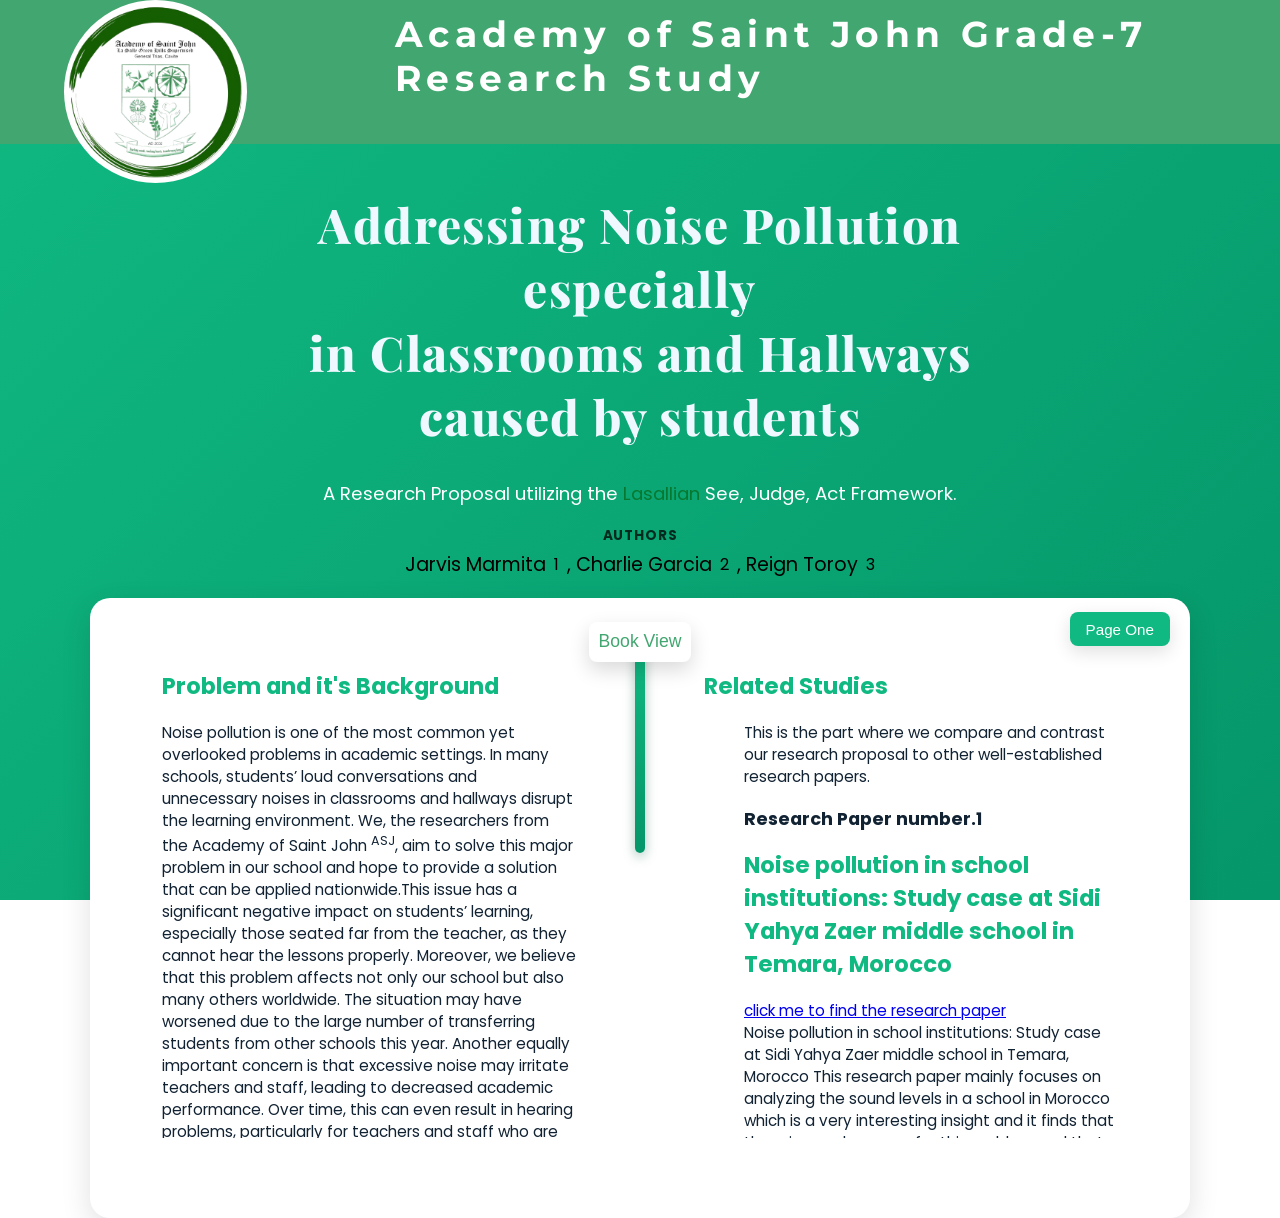
<file: index.html>
<!DOCTYPE html>
<html lang="en">
<head>
    <meta charset="UTF-8">
    <meta name="viewport" content="width=device-width, initial-scale=1.0">
    <title>research</title>
    <link rel="stylesheet" href="research.css"> <!-- Link to your CSS file -->
        <!-- MONTSERRAT FONT-->
        <link rel="preconnect" href="https://fonts.googleapis.com">
    <link rel="preconnect" href="https://fonts.gstatic.com" crossorigin>
    <link href="https://fonts.googleapis.com/css2?family=Montserrat:ital,wght@0,519;1,519&display=swap" rel="stylesheet">
        <!-- MONTSERRAT FONT-->
            <!--  POPPINS FONT -->
            <link rel="preconnect" href="https://fonts.googleapis.com">
        <link rel="preconnect" href="https://fonts.gstatic.com" crossorigin>
        <link href="https://fonts.googleapis.com/css2?family=Poppins:ital,wght@0,100;0,200;0,300;0,400;0,500;0,600;0,700;0,800;0,900;1,100;1,200;1,300;1,400;1,500;1,600;1,700;1,800;1,900&display=swap" rel="stylesheet">
            <!--  POPPINS FONT -->
                <!-- PLAY FAIR DISPLAY FONT -->
                <link rel="preconnect" href="https://fonts.googleapis.com">
            <link rel="preconnect" href="https://fonts.gstatic.com" crossorigin>
            <link href="https://fonts.googleapis.com/css2?family=Playfair+Display:ital,wght@0,400..900;1,400..900&display=swap" rel="stylesheet">
                <!-- PLAY FAIR DISPLAY FONT -->
</head>
<body>
    <div class="banner-color">
        <div class="logo-circle">
            <img src="ASJ-logo-removebg-preview.png" alt="ASJ logo" class="banner-logo">
        </div>
        <h1 class="banner-title">Academy of Saint John Grade-7<br> Research Study</h1>
    </div>

    <h1 class="Research-name">
        <!-- -.-. .... . -.-. -.- / - .... . / .-- . -... ... .. - . ... / .-.. .. -. -.- . -.. / .. -. / -- -.-- / .-. . ... . .- .-. -.-. .... .-.-.- -->
        Addressing Noise Pollution <br>
        especially <br>
        in Classrooms and Hallways <br>
        caused by students
    </h1>

    <p class="Research-info">
        A Research Proposal utilizing the
        <span class="Lassalian-word">Lasallian</span> See, Judge, Act Framework.
    </p> 
    <!-- Go To  -->

    <p class="authors--first">
        <span class="authors--second">Authors</span>
        <span class="authors-names">Jarvis Marmita <sup>1</sup>, Charlie Garcia<sup>2</sup>, Reign Toroy<sup>3</sup></span>
    </p>

        <div class="square-border">
        <!-- primary book view button (keeps original) -->
        <button class="Book-view" type="button">Book View</button>

        <!-- Page toggle button: matches research.js (id="btnpage") and calls toggleDiv() -->
        <!-- Place this inside .square-border so it can be positioned with your existing CSS -->
        <button id="btnpage" class="page-toggle" type="button" onclick="toggleDiv()" aria-pressed="false">
            Page One
        </button>

        <!-- book viewer: two-page spread + custom center scrollbar -->
        <div class="book-pages" aria-label="Book viewer">
            <div class="inner-scroll" id="bookScroll">
                <!--Page One-->
                <div id="p1left" class="page-column left">
                    <article class="page">
                        <h2>Problem and it's Background</h2>
                        <p> Noise pollution is one of the most common yet overlooked problems in academic settings. 
                            In many schools, students’ loud conversations and unnecessary noises in classrooms and hallways disrupt the 
                            learning environment. We, the researchers from the Academy of Saint John <sup>ASJ</sup>, aim to solve this major 
                            problem in our school and hope to provide a solution that can be applied nationwide.This issue has a significant 
                            negative impact on students’ learning, especially those seated far from the teacher, as they cannot hear the lessons 
                            properly. Moreover, we believe that this problem affects not only our school but also many others worldwide. The 
                            situation may have worsened due to the large number of transferring students from other schools this year. Another 
                            equally important concern is that excessive noise may irritate teachers and staff, leading to decreased academic performance. 
                            Over time, this can even result in hearing problems, particularly for teachers and staff who are exposed daily. Lastly, this 
                            problem can cause communication difficulties in classrooms and hallways, making effective interaction challenging.
                            </p>
                        <h3>Negative Effects</h3>
                        <ol>
                            <li>Reduces students’ concentration and focus.</li>
                            <li>Causes stress and fatigue among teachers and learners.</li>
                            <li>Lowers overall academic performance and productivity.</li>
                            <li>May harm hearing health and emotional well-being over time.</li>
                        </ol>
                        <h3>Goal: </h3>
                        <p>
                        To promote a peaceful, productive, and focused learning environment that supports academic success and well-being.</p>
                    </article>
                </div>

                <div id="p1right" class="page-column right">
                    <article class="page">
                        <h2>Related Studies</h2>
                        <ol>
                            <p>This is the part where we compare and contrast our research proposal to other well-established research papers.
                            </p>
                            <h3>Research Paper number.1 </h3>
                            <h2> Noise pollution in school institutions: Study case at Sidi Yahya Zaer middle school in Temara, Morocco</h2>
                            <p> <a href="https://www.sciencedirect.com/science/article/pii/S2590291124000743"> click me to find the research paper</a><br>
                                Noise pollution in school institutions: Study case at Sidi Yahya Zaer middle school in Temara, Morocco
                                This research paper mainly focuses on analyzing the sound levels in a school in Morocco which is a very 
                                interesting insight and it finds that there is a real concern for this problem and that there should be countermeasures for it.
                            </p>
                            
                            <h3>Research Paper number.2 </h3>
                            <h2> An evaluation of primary school students' views about noise levels in school</h2>
                            <p> <a href="https://iejee.com/index.php/IEJEE/article/view/281?"> click me to find the research paper</a><br>
                                An evaluation of primary school students' views about noise levels in school.
                                This research paper focuses more on what primary or elementary students think 
                                about the noise level in their class, with researchers testing with one public school 
                                and one private school. After the study, they found that most students think that 
                                the noise levels in their class are too high especially during break times. Lastly, 
                                they also agreed that the noise does negatively affect their academic performance
                            </p>
                            <h3>Overall Findings </h3>
                            <ol>
                                <li>Most studies agree that noise negatively affects learning.</li>
                                <li>There should be countermeasures to the noise.</li>
                                <li> The main cause of the noise is the students.</li>
                            </ol>
                        </ol>
                    </article>
                </div>
                <!--Page Two-->
                <div id="p2left" class="page-column left">
                    <article class="page">
                            <h2>Purpose of Research</h2>
                            <p>
                            The purpose of our research proposal is to mitigate, or even fully eliminate, the noise pollution caused by students,
                            especially in classrooms and hallways. Our group believes that this issue should not be ignored, as noise greatly affects
                            the quality of education and the overall learning environment. Therefore, we have brought it upon ourselves to do something about it.
                            Many students, even those in private schools, receive subpar education due to the noise pollution caused by the students, and not much is being done.
                            We also believe that this solution can be applicable to all schools nationwide with proper maintenance.
                            </p>

                    </article>
                </div>
                <div id="p2right" class="page-column right">
                    <article class="page">
                        <h2>Proposed Methods and Solutions</h2>
                            <p>
                            Method and Flow: This research proposal will use surveys for all students, teachers, staff, 
                            and other employees involved, such as security guards or academic coordinators.
                            </p>

                            <h2>Questions to be Answered</h2>

                            <h3>1. What data to gather?</h3>
                            <p>
                            What the respondents think the causes of noise pollution are 
                            from students and what they think can be possible solutions to it.
                            </p>

                            <h3>2. How?</h3>
                            <p>
                            We would hand out a survey for all students and 
                            employees of the school to answer.
                            </p>

                            <h3>3. How would we maintain proper research ethics?</h3>
                            <p>
                            We would follow all of the research ethics in this research 
                            proposal by constantly checking if we have broken any.
                            </p>

                            <h3>4. How would you analyze the data?</h3>
                            <p>
                            We would analyze the data by tallying all of the surveys and counting 
                            which causes of noise pollution have been repeated, then listing them 
                            from greatest to lowest, giving priority to the highest.And taking proper 
                            action accordingly.
                            </p>

                    </article>
                </div>
            </div>

            <!-- Custom centered scrollbar overlay -->
            <div class="scrollbar-track" id="scrollTrack" aria-hidden="true">
                <div class="scrollbar-thumb" id="scrollThumb" role="slider" aria-orientation="vertical" aria-valuemin="0" aria-valuemax="100"></div>
            </div>
        </div>
    </div>

    <script src="research.js"></script>
</body>
</html>
</file>
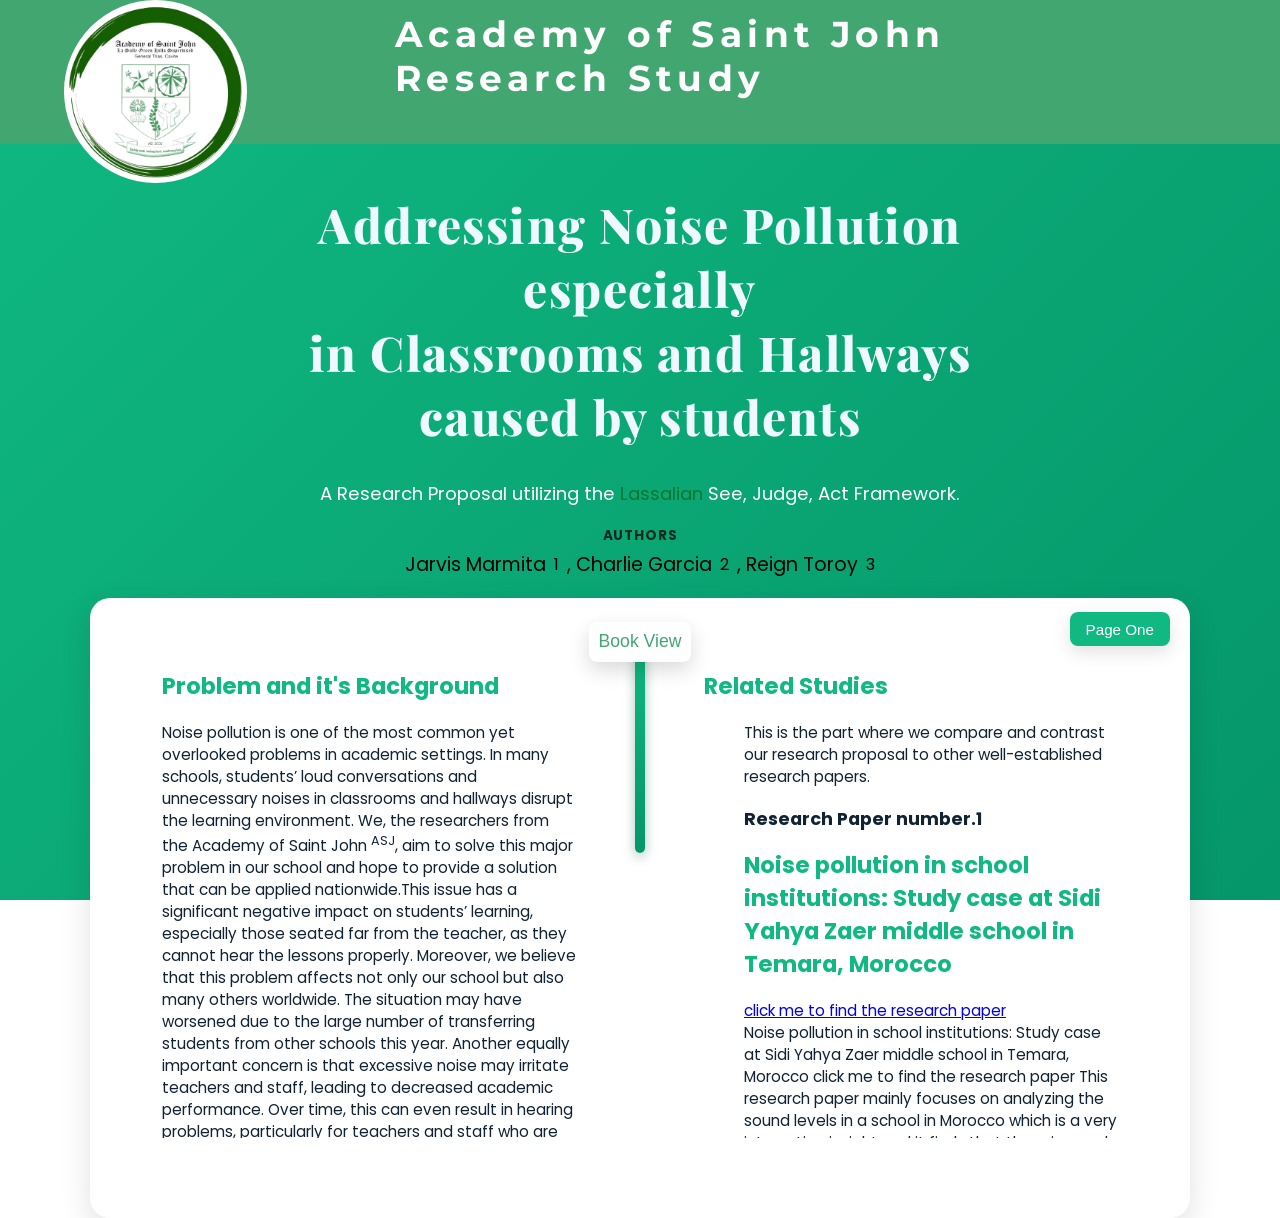
<file: research.html>
<!DOCTYPE html>
<html lang="en">
<head>
    <meta charset="UTF-8">
    <meta name="viewport" content="width=device-width, initial-scale=1.0">
    <title>research</title>
    <link rel="stylesheet" href="research.css"> <!-- Link to your CSS file -->
        <!-- MONTSERRAT FONT-->
        <link rel="preconnect" href="https://fonts.googleapis.com">
    <link rel="preconnect" href="https://fonts.gstatic.com" crossorigin>
    <link href="https://fonts.googleapis.com/css2?family=Montserrat:ital,wght@0,519;1,519&display=swap" rel="stylesheet">
        <!-- MONTSERRAT FONT-->
            <!--  POPPINS FONT -->
            <link rel="preconnect" href="https://fonts.googleapis.com">
        <link rel="preconnect" href="https://fonts.gstatic.com" crossorigin>
        <link href="https://fonts.googleapis.com/css2?family=Poppins:ital,wght@0,100;0,200;0,300;0,400;0,500;0,600;0,700;0,800;0,900;1,100;1,200;1,300;1,400;1,500;1,600;1,700;1,800;1,900&display=swap" rel="stylesheet">
            <!--  POPPINS FONT -->
                <!-- PLAY FAIR DISPLAY FONT -->
                <link rel="preconnect" href="https://fonts.googleapis.com">
            <link rel="preconnect" href="https://fonts.gstatic.com" crossorigin>
            <link href="https://fonts.googleapis.com/css2?family=Playfair+Display:ital,wght@0,400..900;1,400..900&display=swap" rel="stylesheet">
                <!-- PLAY FAIR DISPLAY FONT -->
</head>
<body>
    <div class="banner-color">
        <div class="logo-circle">
            <img src="ASJ-logo-removebg-preview.png" alt="ASJ logo" class="banner-logo">
        </div>
        <h1 class="banner-title">Academy of Saint John<br> Research Study</h1>
    </div>

    <h1 class="Research-name">
        Addressing Noise Pollution <br>
        especially <br>
        in Classrooms and Hallways <br>
        caused by students
    </h1>

    <p class="Research-info">
        A Research Proposal utilizing the
        <span class="Lassalian-word">Lassalian</span> See, Judge, Act Framework.
    </p>

    <p class="authors--first">
        <span class="authors--second">Authors</span>
        <span class="authors-names">Jarvis Marmita <sup>1</sup>, Charlie Garcia<sup>2</sup>, Reign Toroy<sup>3</sup></span>
    </p>

        <div class="square-border">
        <!-- primary book view button (keeps original) -->
        <button class="Book-view" type="button">Book View</button>

        <!-- Page toggle button: matches research.js (id="btnpage") and calls toggleDiv() -->
        <!-- Place this inside .square-border so it can be positioned with your existing CSS -->
        <button id="btnpage" class="page-toggle" type="button" onclick="toggleDiv()" aria-pressed="false">
            Page One
        </button>

        <!-- book viewer: two-page spread + custom center scrollbar -->
        <div class="book-pages" aria-label="Book viewer">
            <div class="inner-scroll" id="bookScroll">
                <!--Page One-->
                <div id="p1left" class="page-column left">
                    <article class="page">
                        <h2>Problem and it's Background</h2>
                        <p> Noise pollution is one of the most common yet overlooked problems in academic settings. 
                            In many schools, students’ loud conversations and unnecessary noises in classrooms and hallways disrupt the 
                            learning environment. We, the researchers from the Academy of Saint John <sup>ASJ</sup>, aim to solve this major 
                            problem in our school and hope to provide a solution that can be applied nationwide.This issue has a significant 
                            negative impact on students’ learning, especially those seated far from the teacher, as they cannot hear the lessons 
                            properly. Moreover, we believe that this problem affects not only our school but also many others worldwide. The 
                            situation may have worsened due to the large number of transferring students from other schools this year. Another 
                            equally important concern is that excessive noise may irritate teachers and staff, leading to decreased academic performance. 
                            Over time, this can even result in hearing problems, particularly for teachers and staff who are exposed daily. Lastly, this 
                            problem can cause communication difficulties in classrooms and hallways, making effective interaction challenging.
                            </p>
                        <h3>Negative Effects</h3>
                        <ol>
                            <li>Reduces students’ concentration and focus.</li>
                            <li>Causes stress and fatigue among teachers and learners.</li>
                            <li>Lowers overall academic performance and productivity.</li>
                            <li>May harm hearing health and emotional well-being over time.</li>
                        </ol>
                        <h3>Goal: </h3>
                        <p>
                        To promote a peaceful, productive, and focused learning environment that supports academic success and well-being.</p>
                    </article>
                </div>

                <div id="p1right" class="page-column right">
                    <article class="page">
                        <h2>Related Studies</h2>
                        <ol>
                            <p>This is the part where we compare and contrast our research proposal to other well-established research papers.
                            </p>
                            <h3>Research Paper number.1 </h3>
                            <h2> Noise pollution in school institutions: Study case at Sidi Yahya Zaer middle school in Temara, Morocco</h2>
                            <p> <a href="https://www.sciencedirect.com/science/article/pii/S2590291124000743"> click me to find the research paper</a><br>
                                Noise pollution in school institutions: Study case at Sidi Yahya Zaer middle school in Temara, Morocco
click me to find the research paper
This research paper mainly focuses on analyzing the sound levels in a school in Morocco which is a very interesting insight and it finds that there is a real concern for this problem and that there should be countermeasures for it.
                            </p>
                            
                            <h3>Research Paper number.2 </h3>
                            <h2> An evaluation of primary school students' views about noise levels in school</h2>
                            <p> <a href="https://iejee.com/index.php/IEJEE/article/view/281?"> click me to find the research paper</a><br>
                                An evaluation of primary school students' views about noise levels in school
                                This research paper focuses more on what primary or elementary students think 
                                about the noise level in their class, with them testing with one public school 
                                and one private school. After the study, they found that most students think that 
                                the noise levels in their class are too high especially during break times. Lastly, 
                                they also agreed that the noise does negatively affect their academic performance
                            </p>
                            <h3>Overall Findings </h3>
                            <ol>
                                <li>Most studies agree that noise negatively affects learning.</li>
                                <li>There should be countermeasures to the noise.</li>
                                <li> The main cause of the noise is the students.</li>
                            </ol>
                        </ol>
                    </article>
                </div>
                <!--Page Two-->
                <div id="p2left" class="page-column left">
                    <article class="page">
                            <h2>Purpose of Research</h2>
                            <p>
                            The purpose of our research proposal is to mitigate, or even fully eliminate, the noise pollution caused by students,
                            especially in classrooms and hallways. Our group believes that this issue should not be ignored, as noise greatly affects
                            the quality of education and the overall learning environment. Therefore, we have brought it upon ourselves to do something about it.
                            Many students, even those in private schools, receive subpar education due to the noise pollution caused by the students, and not much is being done.
                            We also believe that this solution can be applicable to all schools nationwide with proper maintenance.
                            </p>

                    </article>
                </div>
                <div id="p2right" class="page-column right">
                    <article class="page">
                        <h2>Proposed Methods and Solutions</h2>
                            <p>
                            Method and Flow: This research proposal will use surveys for all students, teachers, staff, 
                            and other employees involved, such as security guards or academic coordinators.
                            </p>

                            <h2>Questions to be Answered</h2>

                            <h3>1. What data to gather?</h3>
                            <p>
                            What the respondents think the causes of noise pollution are 
                            from students and what they think can be possible solutions to it.
                            </p>

                            <h3>2. How?</h3>
                            <p>
                            We would hand out a survey for all students and 
                            employees of the school to answer.
                            </p>

                            <h3>3. How would we maintain proper research ethics?</h3>
                            <p>
                            We would follow all of the research ethics in this research 
                            proposal by constantly checking if we have broken any.
                            </p>

                            <h3>4. How would you analyze the data?</h3>
                            <p>
                            We will analyze the data by tallying all of the surveys and counting 
                            which causes of noise pollution have been repeated, then listing them 
                            from greatest to lowest, giving priority to the highest.
                            </p>

                    </article>
                </div>
            </div>

            <!-- Custom centered scrollbar overlay -->
            <div class="scrollbar-track" id="scrollTrack" aria-hidden="true">
                <div class="scrollbar-thumb" id="scrollThumb" role="slider" aria-orientation="vertical" aria-valuemin="0" aria-valuemax="100"></div>
            </div>
        </div>
    </div>

    <script src="research.js"></script>
</body>
</html>
</file>
<file: research.css>
:root{
  --banner: #41A66F;
  --accent-start: #10b981;
  --accent-end: #059669;
  --thumb-min: 48px;
}
*{box-sizing:border-box}
html,body{height:100%}
body {
    margin: 0;
    font-family: 'Poppins', sans-serif;
    background: linear-gradient(135deg, var(--accent-start) 0%, var(--accent-end) 100%);
    background-attachment: fixed; /* keep gradient stable during scroll */
}

/*  <weight>: Use a value from 400 to 900
<uniquifier>: Use a unique and descriptive class name */
.montserrat-uniquifier {
  font-family: "Montserrat", sans-serif;
  font-optical-sizing: auto;
  font-weight: 519;
  font-style: normal;
} 

.poppins-regular {
  font-family: "Poppins", sans-serif;
  font-weight: 400;
  font-style: normal;
}
/*  <weight>: Use a value from 400 to 900
<uniquifier>: Use a unique and descriptive class name */

.playfair-display-uniquifier {
  font-family: "Playfair Display", serif;
  font-optical-sizing: auto;
  font-weight: 400;
  font-style: normal;
}

.banner-color {
    background-color:#41A66F;
    width: 100%;
    height: 9em;
    display: flex;
    gap: 20px;
    align-items: flex-start;
}

.logo-circle {
    width: 183px;
    height: 183px;
    background: white;
    border-radius: 50%;
    display: flex;
    align-items: center;
    justify-content: center;
    margin-left: 5%; /* Pushes logo to the right */
}

.banner-logo {
    height: 185px; /* Adjust as needed */
    width: 185px;
}

.banner-title {
    color: white;
    font-size: 2.5rem;
    font-family: Montserrat;
    font-size: 2.25em;
    letter-spacing: 0.15em;
    margin-left: 10%;
    margin-top: 0.9%;
}

.Research-name{
    display: flex;
    justify-content: center;
    align-items: center;
    color:aliceblue;
    font-size: 3em;
    font-weight: 800;
    font-family: "Playfair Display", serif;
    max-width: 56.25em; /* prevents overly long single lines */
    letter-spacing: 0.03em;
    margin-top: 3rem;/* space from top, centered horizontally */
    text-align: center; /* center each line */
    font-size: clamp(28x, 5vw, 64px); /* responsive size */    
}

.Research-info .Lassalian-word {
    color: #087830;
}
.Research-info{
    padding: 0 1rem;         /* side padding on small screens */
    text-align: center;
    font-family: "Poppins", sans-serif;
    font-size: clamp(0.95rem, 2.5vw, 1.15rem); /* fixed responsive size */
    color: #ffffff;          /* change as needed */
}

.authors--first{
    display: flex;
    flex-direction: column; /* stack label on top, names below */
    align-items: center;
    gap: 0.25rem;
    font-family: "Poppins", sans-serif;
    font-size: larger;
    margin-top: 1rem;
}

.authors--second{
    display: block;
    font-weight: 700;
    text-transform: uppercase;
    letter-spacing: 0.06em;
    font-size: 0.85rem;
    color: rgba(0,0,0,0.75);
}

.authors-names{
    display: inline-flex; /* keeps names on one horizontal line */
    gap: 0.5rem;           /* space between name items */
    align-items: center;
    white-space: nowrap;   /* prevents unwanted wrapping */
}

.my-button {
    display: block;              
    margin: 1.25rem auto;        
    padding: 0.75rem 1.25rem;
    font-family: "Poppins", sans-serif;
    font-size: 1rem;
    background-color: #fff;
    color: #41A66F;
    border: none;
    border-radius: 8px;
    cursor: pointer;
    box-shadow: 0 4px 10px rgba(0,0,0,0.25);
    font-size: x-large;

    /* enable smooth scaling on hover */
    transition: transform 180ms cubic-bezier(.2,.9,.3,1), box-shadow 180ms ease;
    transform-origin: center;
}

/* Hover only: enlarge button */
.my-button:hover,
.my-button:focus {
    transform: scale(1.12);
    box-shadow:  0.875em 1.75em rgba(0,0,0,0.28);
    outline: none;
}
    .square-border{
    position:relative;
    margin: auto;
    width: min(1100px, 94%);
    height: 38.75em; /* adjust to taste */
    background:#ffffff;
    border-radius:1.25em;
    box-shadow: 0 10px 30px rgba(0,0,0,0.12);
    transition: transform 180ms ease, box-shadow 180ms ease, background-color 180ms ease, color 180ms ease;
    overflow: hidden;
    padding-top: 4.5em; /* leave space for the centered button */
    transform-origin: center;
    padding: 1em;
}

.page-column{
    padding: 0.75rem 1rem;   /* reduced padding */
    flex: 1 1 48%;           /* slightly wider columns */
}

.page {
    font-size: 0.95rem;      /* adjust between 0.9 - 1.0 to taste */
    line-height: 1.45;
}
.Book-view {
    position: absolute;
    left: 50%;                      /* center horizontally relative to .square-border */
    top: 1.5rem;                   /* distance from the top edge of the box */
    transform: translateX(-50%);    /* keep it centered */
    z-index: 10;
    padding: 0.6rem 0.6rem;
    font-size: 1.1rem;
    border-radius: 8px;
    background: #fff;
    color: #41A66F;
    border: none;
    cursor: pointer;
    box-shadow: 0 8px 20px rgba(0,0,0,0.15);
    transition: transform 160ms ease, box-shadow 160ms ease;
}

/* keep it centered while hovering */
.Book-view:hover {
    transform: translateX(-50%) translateY(-4px) scale(1.03);
}

.book-pages{
    position: relative;
    height: calc(100% - 3rem); /* leave room for top padding/button */
    padding: 1rem 1rem;
    box-sizing: border-box;
}

/* the scrolling container (we hide native scrollbar and drive it with JS) */
.inner-scroll{
    height: 100%;
    overflow-y: auto; /* native scroll used but native scrollbar hidden */
    display: flex;
    gap: 3rem;
    padding: 1rem 0;
    scrollbar-width: none; /* firefox */
    -ms-overflow-style: none; /* IE 10+ */
}
.inner-scroll::-webkit-scrollbar { width: 0; height: 0; } /* hide webkit scrollbar */

/* two columns representing pages */
.page-column{
    flex: 1 1 45%;
    min-width: 320px;
    max-width: 50%;
    box-sizing: border-box;
    background: transparent;
    padding: 1.5rem 2.5rem;
}

/* style for a single page inside a column */
.page{
    background: transparent;
    color: #123;
}
.page h2{
    color: #10b981;
    margin-top: 0;
}

/* centered custom scrollbar track + thumb */
.scrollbar-track{
    position: absolute;
    top: 1.25rem;
    bottom: 1.25rem;
    left: 50%;
    transform: translateX(-50%);
    width: 18px;
    display: flex;
    align-items: flex-start;
    justify-content: center;
    pointer-events: none; /* allow clicks through track except on thumb */
    z-index: 30;
}

.scrollbar-thumb{
    pointer-events: auto; /* enable dragging */
    width: 10px;
    height: 90px; /* default thumb height */
    border-radius: 999px;
    background: linear-gradient(180deg, #10b981, #059669);
    box-shadow: 0 4px 12px rgba(6, 95, 70, 0.35);
    cursor: grab;
    transition: box-shadow 120ms ease, transform 120ms ease;
}

/* active/dragging state */
.scrollbar-thumb:active { cursor: grabbing; transform: scale(1.02); box-shadow: 0 8px 20px rgba(6,95,70,0.35); }

/* ensure Book-view button stays visible above track */
.Book-view { z-index: 40; }

/* small responsive tweak */
@media (max-width: 900px){
    .page-column{ max-width: 100%; flex-basis: 100%; }
    .book-pages{ padding: 1rem; }
    .scrollbar-track{ left: calc(100% - 18px); transform:none; } /* move to right on narrow screens */
}

.page-toggle{
    position: absolute;
    top: 14px;                 /* adjust vertical position */
    right: 1.25rem;            /* place at the right edge of the box; change to left/center if needed */
    z-index: 45;
    padding: 0.55rem 1rem;
    font-size: 0.95rem;
    border-radius: 8px;
    background: #10b981;       /* primary accent */
    color: #fff;
    border: none;
    cursor: pointer;
    box-shadow: 0 6px 18px rgba(0,0,0,0.12);
    transition: transform 160ms ease, box-shadow 160ms ease, background-color 120ms ease;
    display: inline-flex;
    align-items: center;
    gap: 0.4rem;
}

/* hover / active */
.page-toggle:hover{ transform: translateY(-3px) scale(1.02); }
.page-toggle:active{ transform: translateY(-1px) scale(.99); }

/* optional pressed state (update aria-pressed in JS if you want) */
.page-toggle[aria-pressed="true"]{
    background: #059669;
}
</file>
